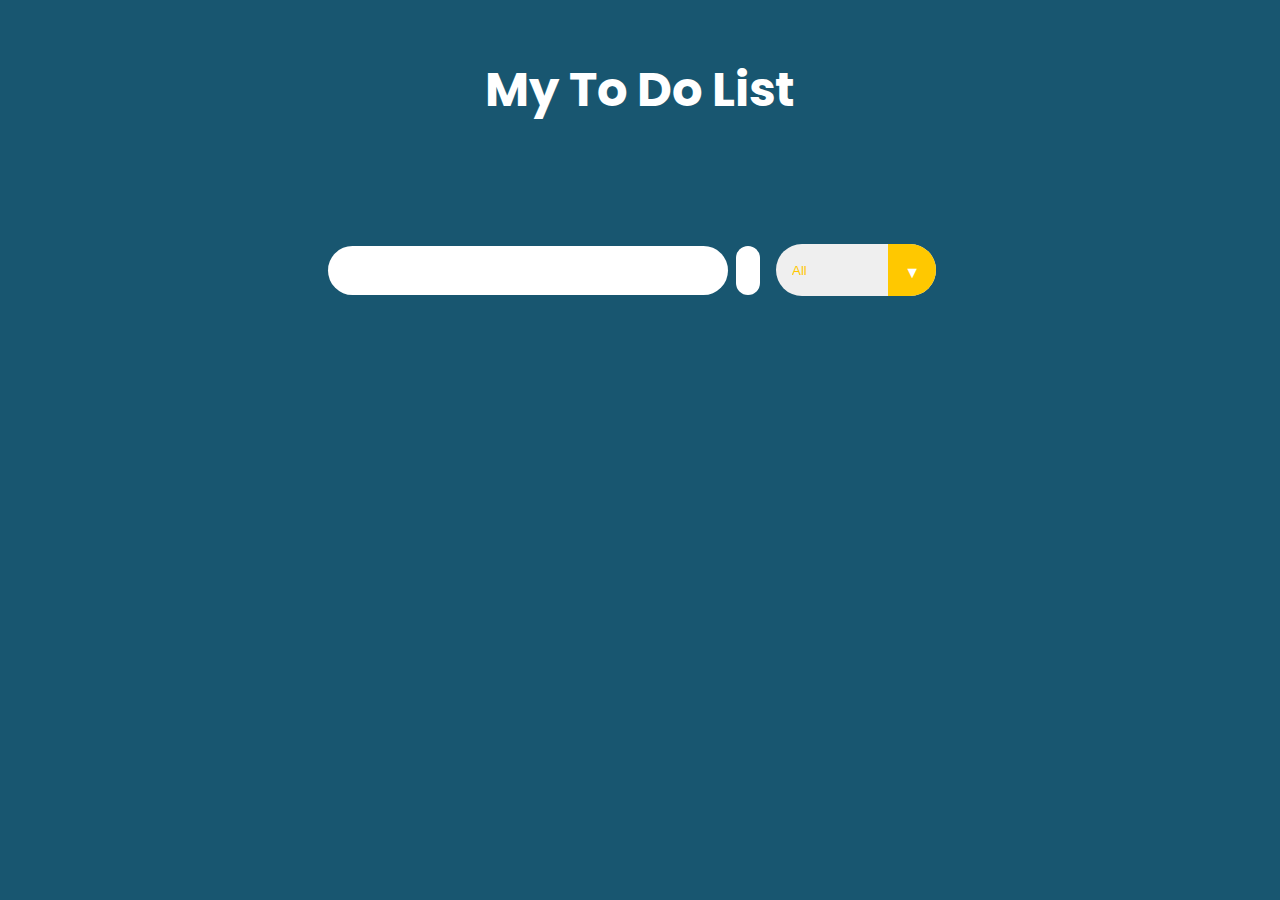
<file: Todo-List-App/index.html>
<!DOCTYPE html>
<html lang="en">
<head>
    <meta charset="UTF-8">
    <meta http-equiv="X-UA-Compatible" content="IE=edge">
    <meta name="viewport" content="width=device-width, initial-scale=1.0">
    <!-- Google Fonts -->
    <link rel="preconnect" href="https://fonts.googleapis.com">
    <link rel="preconnect" href="https://fonts.gstatic.com" crossorigin>
    <link href="https://fonts.googleapis.com/css2?family=Poppins&display=swap" rel="stylesheet">
    <!-- Font Awesome cdn css -->
    <link rel="stylesheet" href="https://cdnjs.cloudflare.com/ajax/libs/font-awesome/5.15.3/css/all.min.css" integrity="sha512-iBBXm8fW90+nuLcSKlbmrPcLa0OT92xO1BIsZ+ywDWZCvqsWgccV3gFoRBv0z+8dLJgyAHIhR35VZc2oM/gI1w==" crossorigin="anonymous" referrerpolicy="no-referrer" />
    <link rel="stylesheet" href="./styles.css">
    <title>To Do List</title>
</head>
<body>

    <header>
        <h1>My To Do List</h1>
    </header>
    <form action="">
        <input type="text" class="todo-input">
        <button class="todo-button" type="submit">
            <i class="fas fa-plus-circle fa-lg"></i>
        </button>
        <div class="select">
            <select name="todos" class="filter-todo">
                <option value="all">All</option>
                <option value="completed">Completed</option>
                <option value="incomplete">Incomplete</option>
            </select>
        </div>
    </form>

    <div class="todo-container">
        <ul class="todo-list"></ul>
    </div>

    <script src="./script.js"></script>
    
</body>
</html>
</file>
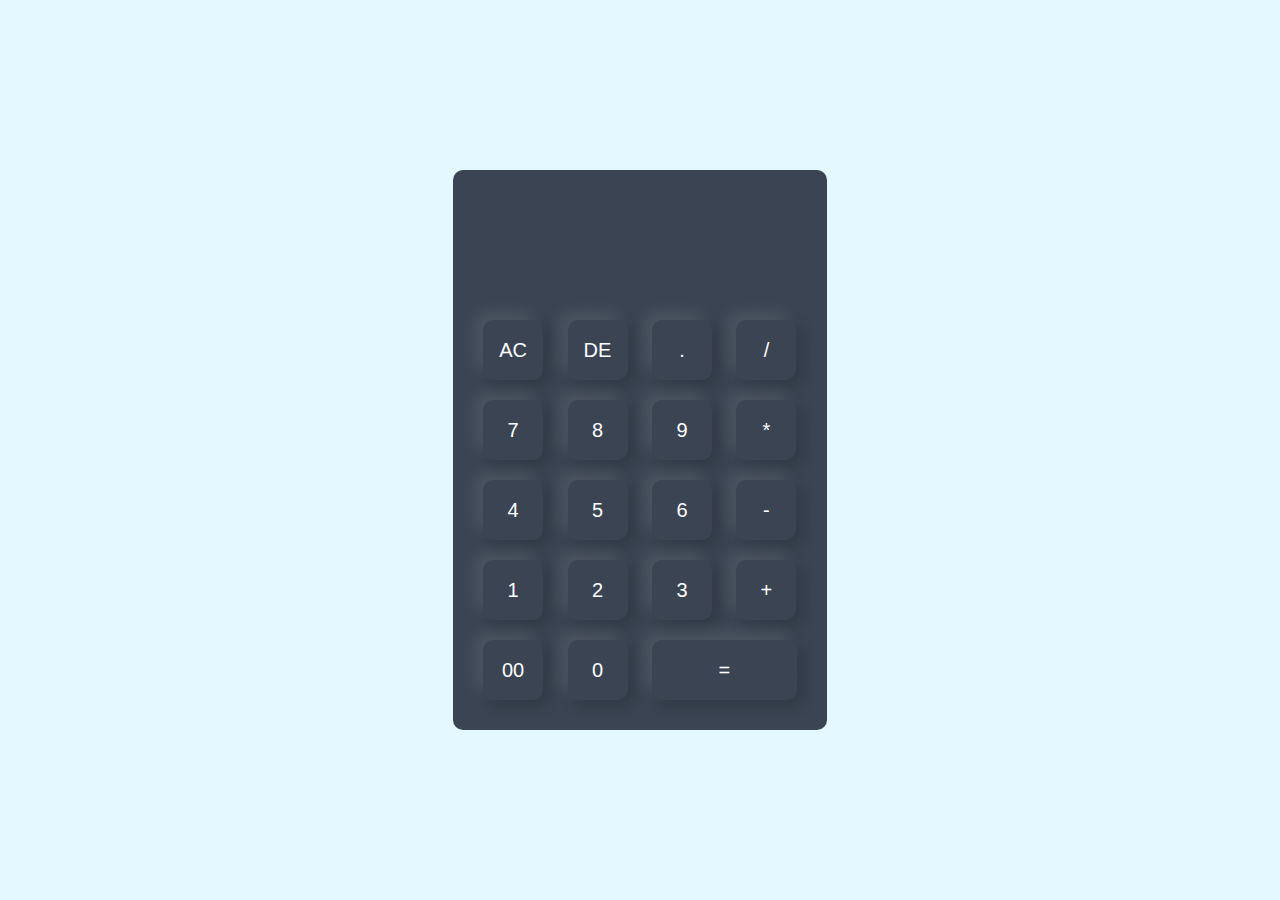
<file: Kalkulator/kalkulator.html>
<!DOCTYPE html>
<html lang="en">
<head>
    <meta charset="UTF-8">
    <meta name="viewport" content="width=device-width, initial-scale=1.0">
    <title>Document</title>
    <link rel="stylesheet" href="css/kalkulator.css">
</head>
<body>
    <div class="container">
        <div class="calculator">
            <form>
                <div class="display">
                    <input type="text" name="display">
                </div>
                <div>
                    <input type="button" value="AC" onclick="display.value = '' ">
                    <input type="button" value="DE" onclick="display.value = display.value.toString().slice(0,-1)">
                    <input type="button" value="." onclick="display.value += '.' ">
                    <input type="button" value="/" onclick="display.value += '/' ">
                </div>
                <div>
                    <input type="button" value="7" onclick="display.value += '7' ">
                    <input type="button" value="8" onclick="display.value += '8' ">
                    <input type="button" value="9" onclick="display.value += '9' ">
                    <input type="button" value="*" onclick="display.value += '*' ">
                </div>
                <div>
                    <input type="button" value="4" onclick="display.value += '4' ">
                    <input type="button" value="5" onclick="display.value += '5' ">
                    <input type="button" value="6" onclick="display.value += '6' ">
                    <input type="button" value="-" onclick="display.value += '-' ">
                </div>
                <div>
                    <input type="button" value="1" onclick="display.value += '1' ">
                    <input type="button" value="2" onclick="display.value += '2' ">
                    <input type="button" value="3" onclick="display.value += '3' ">
                    <input type="button" value="+" onclick="display.value += '+' ">
                </div>
                <div>
                    <input type="button" value="00" onclick="display.value += '00' ">
                    <input type="button" value="0" onclick="display.value += '0' ">
                    <input type="button" value="=" onclick="display.value = eval(display.value)"class="equal">
                </div>
            </form>
        </div>
    </div>
    
</body>
</html>
</file>
<file: Todo-List-App/styles.css>
* {
    margin: 0;
    padding: 0;
    box-sizing: border-box;
}

body {
    background-color: rgb(24, 86, 112);
    color: white;
    font-family: "Poppins", sans-serif;
    min-height: 100vh;
}

header {
    font-size: 1.5rem;
}

header, 
form {
    min-height: 20vh;
    display: flex;
    justify-content: center;
    align-items: center;
}

form input, 
form button {
    padding: 0.5rem;
    padding-left: 1rem;
    font-size: 1.8rem;
    border: none;
    background: white;
    border-radius: 2rem;
}

form button {
    color: rgb(255, 200, 0);
    background: white;
    cursor: pointer;
    transition: all 0.3 ease;
    margin-left: 0.5rem;
}

form button:hover {
    color: white;
    background: rgb(255, 200, 0);
}

.fa-plus-circle {
    margin-top: 0.3rem;
    margin-left: -8px;
}

.todo-container {
    display: flex;
    justify-content: center;
    align-items: center;
}

.todo-list {
    min-width: 30%;
    list-style: none;
}

.todo {
    margin: 0.5rem;
    padding-left: 0.5rem;
    background: white;
    color: black;
    font-size: 1.5rem;
    display: flex;
    justify-content: space-between;
    align-items: center;
    transition: 0.5s;
    border-radius: 2rem;
}

.todo li {
    flex: 1;
}

.trash-btn, 
.complete-btn {
    color: white;
    border: none;
    padding: 1rem;
    cursor: pointer;
    font-size: 1.5rem;
}

.complete-btn {
    background: rgb(255, 200, 0);
}

.trash-btn {
    border-top-right-radius: 1.75rem;
    border-bottom-right-radius: 1.75rem;
    background: rgb(171, 171, 171);
}

.todo-item {
    padding: 0rem 0.5rem;
}

.fa-trash, 
.fa-check-circle {
    pointer-events: none;
}

.completed {
    text-decoration: line-through;
    opacity: 0.5;
}

.slide {
    transform: translateX(10rem);
    opacity: 0;
}

select {
    -webkit-appearance: none;
    -moz-appearance: none;
    appearance: none;
    outline: none;
    border: none;
}

.select {
    margin: 1rem;
    position: relative;
    overflow: hidden;
    border-radius: 50px;
}

select {
    color:rgb(255, 200, 0);
    width: 10rem;
    height: 3.2rem;
    cursor: pointer;
    padding: 1rem;
}

.select::after {
    content: "\25BC";
    position: absolute;
    background:rgb(255, 200, 0);
    top: 0;
    right: 0;
    padding: 1rem;
    pointer-events: none;
    transition: all 0.3s ease;
}

.select::hover::after {
    background: white;
    color: rgb(255, 200, 0);
}
</file>
<file: Kalkulator/css/kalkulator.css>
*{
    margin: 0;
    padding: 0;
    font-family: 'Poppins', sans-serif;
    box-sizing: border-box;
}

.container{
    width: 100%;
    height: 100vh;
    background: #e3f9ff;
    display: flex;
    align-items: center;
    justify-content: center;
}

.calculator{
    background: #3a4452;
    padding: 20px;
    border-radius: 10px;
}

.calculator form input{
    border: 0;
    outline: 0;
    width: 60px;
    height: 60px;
    border-radius: 10px;
    box-shadow: -8px -8px 15px rgb(255, 255, 255, 0.1),5px 5px 15px rgba(0, 0, 0, 0.2);
    background: transparent;
    font-size: 20px;
    color: #fff;
    cursor: pointer;
    margin: 10px;
}

form .display{
    display: flex;
    justify-content: flex-end;
    margin: 20px 0;
}

form .display input{
    text-align: right;
    flex: 1;
    font-size: 45px;
    box-shadow: none;
}

form input.equal{
    width: 145px;
}
</file>
